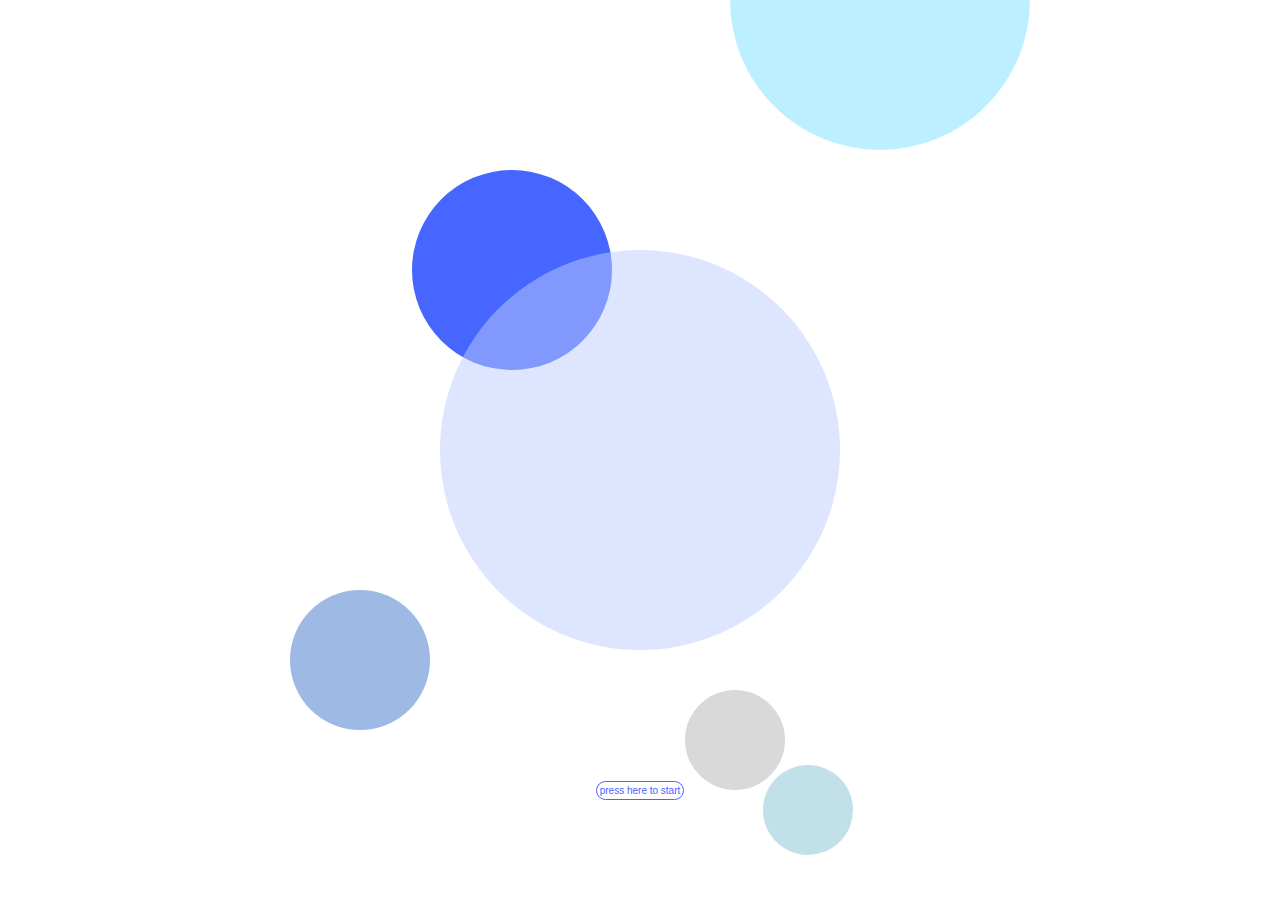
<file: index.html>
<!DOCTYPE html>
<html lang="en">
<head>
<meta charset="UTF-8">
<meta name="viewport" content="width=device-width, initial-scale=1.0">
<title>Space Chat</title>
<link rel="stylesheet" href="styles.css">
</head>
<body>

<div class="background">
    <div class="circle winterblue"></div>
    <div class="circle summermuteblue"></div>
    <div class="circle grey"></div>
    <div class="circle autumnmuteblue"></div>
    <div class="circle springlightblue"></div>
    <div class="circle summerlightblue" onclick="redirectToLogin()"></div> <!-- 수정된 부분 -->
    <div class="title" id="title"> </div>
    <p onclick="redirectToLogin()">press here to start</p> <!-- 수정된 부분 -->
</div>

<script>
document.addEventListener('DOMContentLoaded', function() {
    // Circles appear one by one
    var circles = document.querySelectorAll('.circle');
    circles.forEach(function(circle, index) {
        setTimeout(function() {
            if (circle.classList.contains('summerlightblue')) {
                // If it's the summerlightblue circle, show the text after it appears
                showText();
            }
            circle.style.opacity = '1';
        }, index * 150); // Adjust the timing as needed
    });

    // Function to show the text gradually
    function showText() {
        var text = "Space Chat";
        var title = document.getElementById('title');
        var delay = 40; // Adjust the delay between each character
        var index = 0;
        var intervalId = setInterval(function() {
            title.textContent += text[index];
            index++;
            if (index === text.length) {
                clearInterval(intervalId); // Stop the interval when all characters are shown
            }
        }, delay);
    }
});

// Function to redirect to login.html
function redirectToLogin() {
    window.location.href = "login.html";
}
</script>
</body>
</html>
</file>
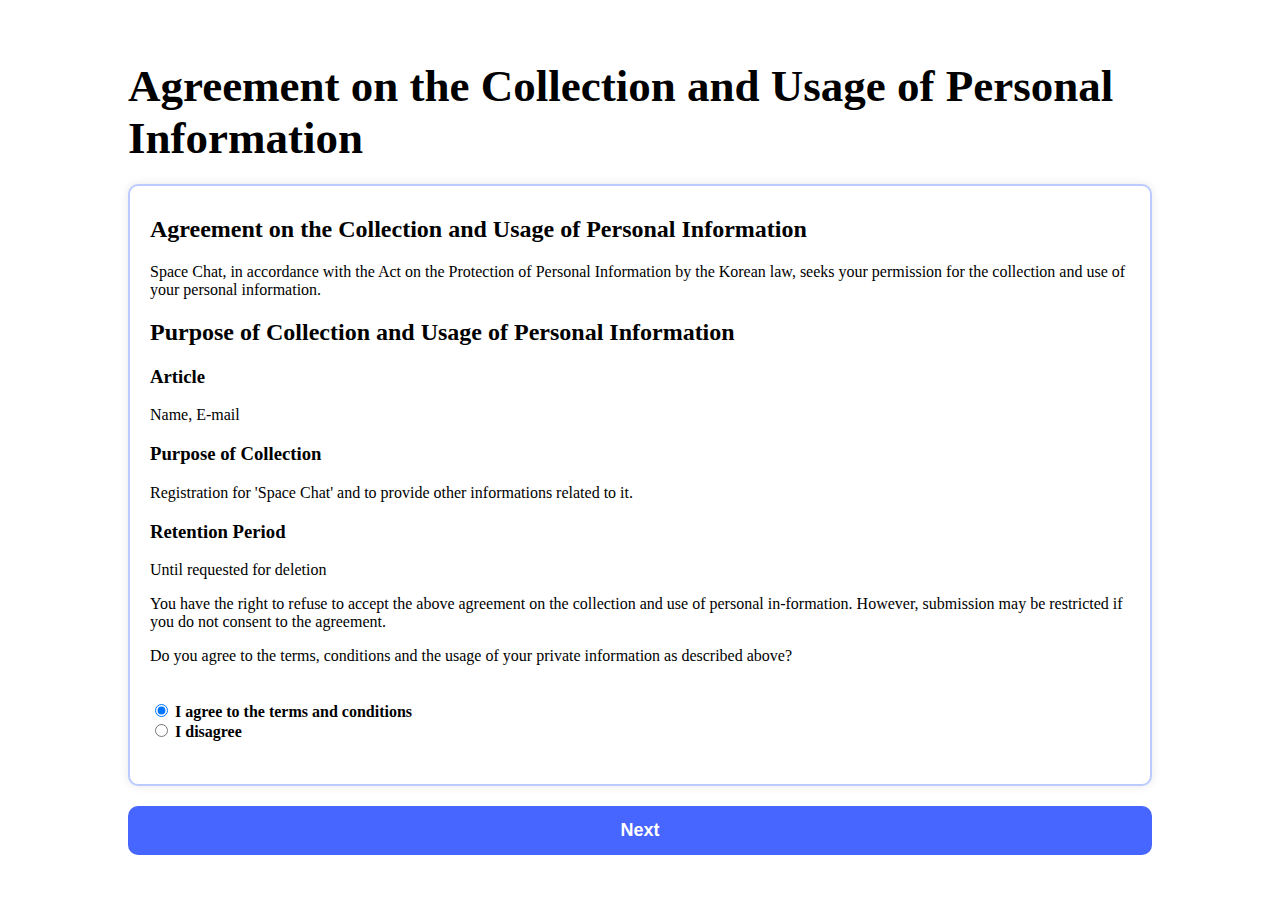
<file: agreement.html>
<!DOCTYPE html>
<html lang="en">
<head>
    <meta charset="UTF-8">
    <meta name="viewport" content="width=device-width, initial-scale=1.0">
    <title>Consent Form</title>
    <link rel="stylesheet" href="agreement.css">
</head>
<body>
    
    <div class="container">
        <h1>Agreement on the Collection and Usage of Personal Information</h1>
        <div class="consent-box" id="consentBox">
            <div class="consent-text">
                <h2>Agreement on the Collection and Usage of Personal Information</h2>
                <p>Space Chat, in accordance with the Act on the Protection of Personal Information by the Korean law, seeks your permission for the collection and use of your personal information.</p>
                <h2>Purpose of Collection and Usage of Personal Information</h2>
                <h3>Article</h3>
                <p>Name, E-mail</p>
                <h3>Purpose of Collection</h3>
                <p>Registration for 'Space Chat' and to provide other informations related to it.</p>
                <h3>Retention Period</h3>
                <p>Until requested for deletion</p>

                <p>You have the right to refuse to accept the above agreement on the collection and use of personal in-formation. However, submission may be restricted if you do not consent to the agreement.</p>
                <p>Do you agree to the terms, conditions and the usage of your private information as described above?</p>
            </div>
            <div class="consent-radio" id="radioDiv">
                <input type="radio" id="agree" name="consent" value="agree" checked>
                <label for="agree">I agree to the terms and conditions</label>
                <br>
                <input type="radio" id="disagree" name="consent" value="disagree">
                <label for="disagree">I disagree</label>
            </div>
            
        </div>
        <button class="next-button" id="nextButton">Next</button>
    </div>

    

    <script src="agreement.js"></script>
</body>
</html>
</file>
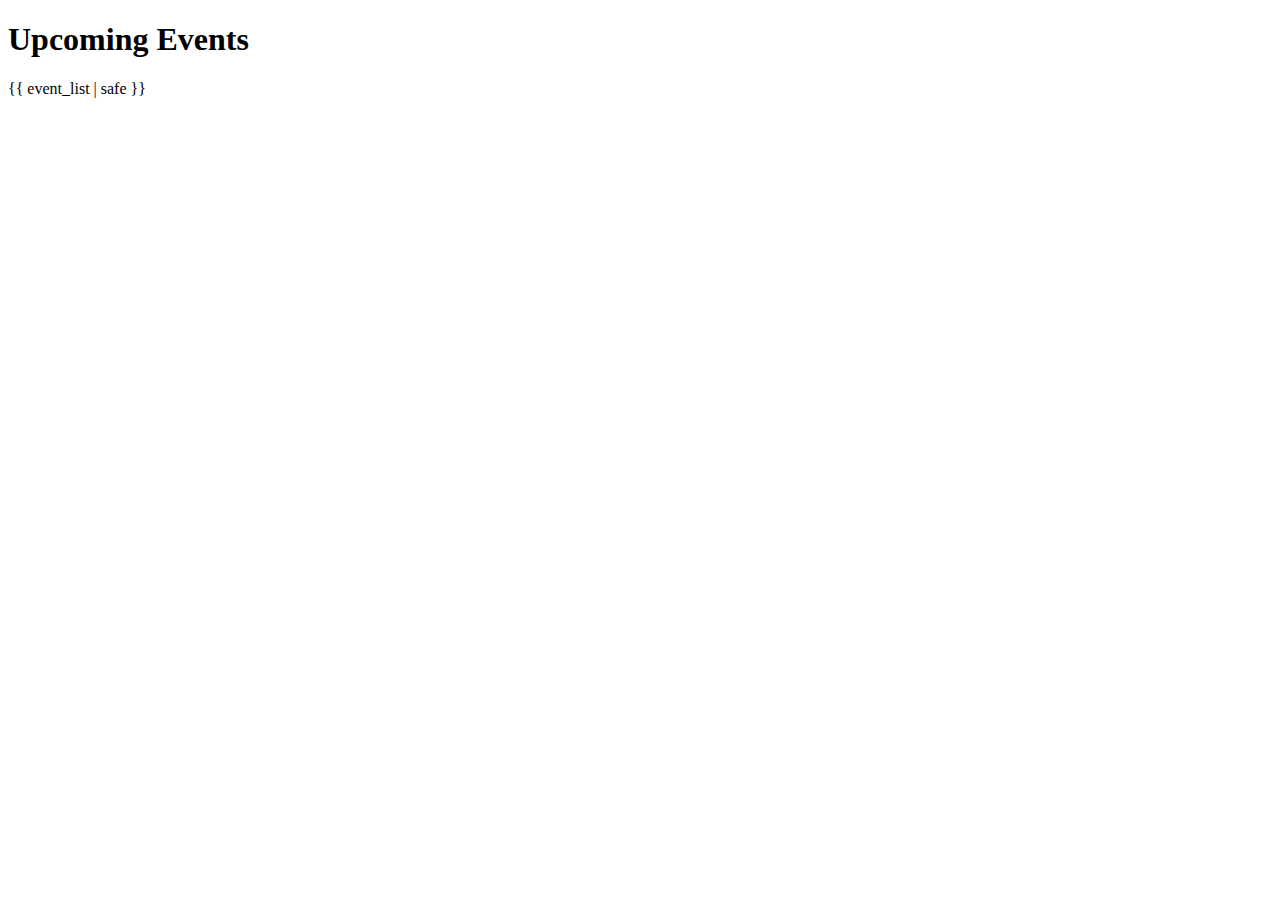
<file: calendar.html>
<!DOCTYPE html>
<html lang="en">
<head>
    <meta charset="UTF-8">
    <meta name="viewport" content="width=device-width, initial-scale=1.0">
    <title>Upcoming Events</title>
</head>
<body>
    <h1>Upcoming Events</h1>
    <div>
        {{ event_list | safe }}
    </div>
</body>
</html>
</file>
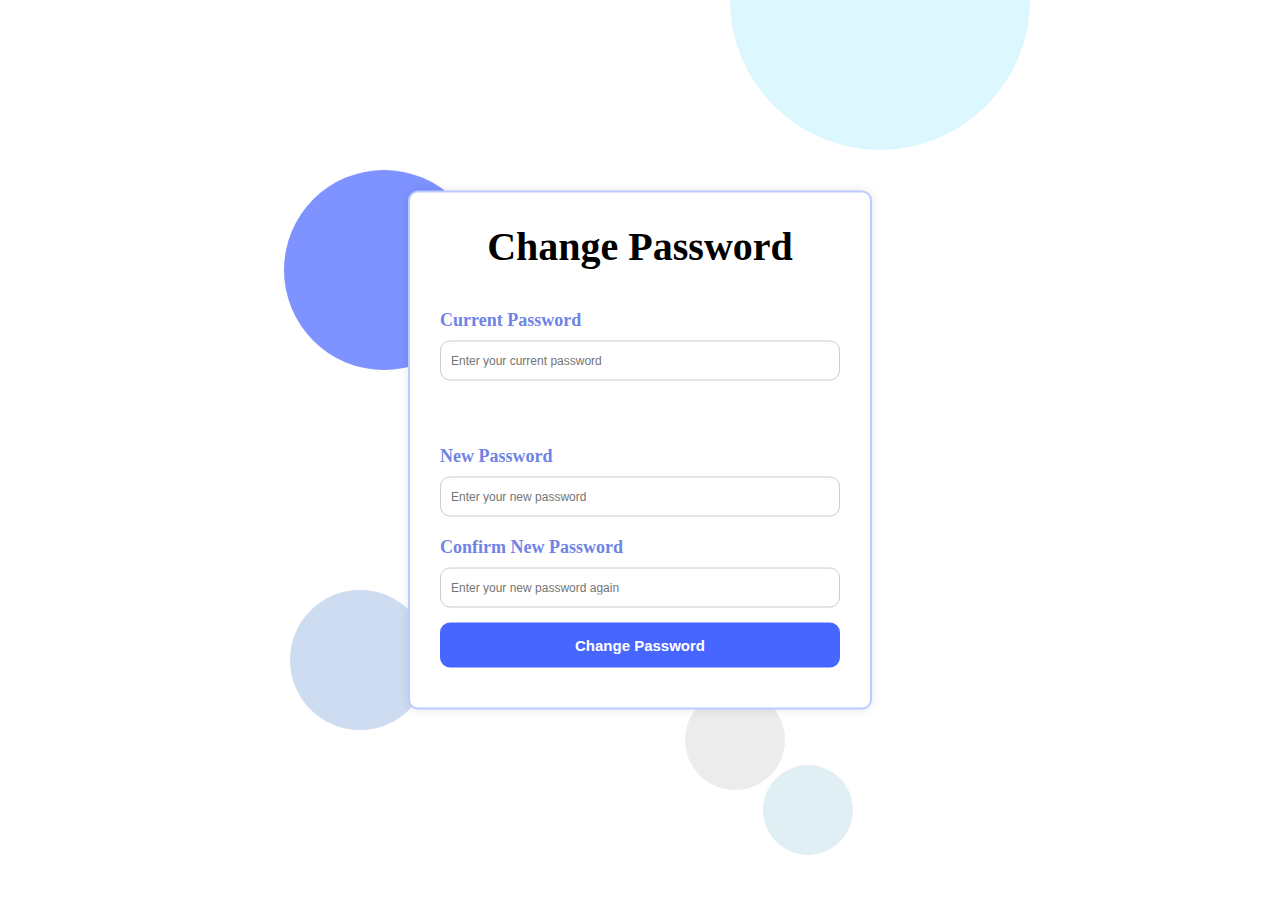
<file: change_password.html>
<!DOCTYPE html>
<html lang="en">
<head>
    <meta charset="UTF-8">
    <meta name="viewport" content="width=device-width, initial-scale=1.0">
    <title>Change Password</title>
    <link rel="stylesheet" href="change_password.css">
</head>
<body>
    <div class="container">
        <h1>Change Password</h1>
        <form id="change-password-form">
            <label for="current-password">Current Password</label>
            <input type="password" placeholder="Enter your current password" id="current-password" required>
            <label for="new-password">New Password</label>
            <input type="password" placeholder="Enter your new password" id="new-password" required>
            <span class="error-message" id="password-length-error"></span>
            <span class="error-message" id="password-criteria-error"></span>
            <label for="confirm-password">Confirm New Password</label>
            <input type="password" placeholder="Enter your new password again" id="confirm-password" required>
            <span class="error-message" id="password-match-error"></span>
            <button type="submit">Change Password</button>
        </form>
    </div>
    <div class="background">
        <div class="circle winterblue"></div>
        <div class="circle summerlightblue"></div>
        <div class="circle springlightblue"></div>
        <div class="circle autumnmuteblue"></div>
        <div class="circle summermuteblue"></div>
        <div class="circle grey"></div>
    </div>

    <script src="change_password.js"></script>
</body>
</html>
</file>
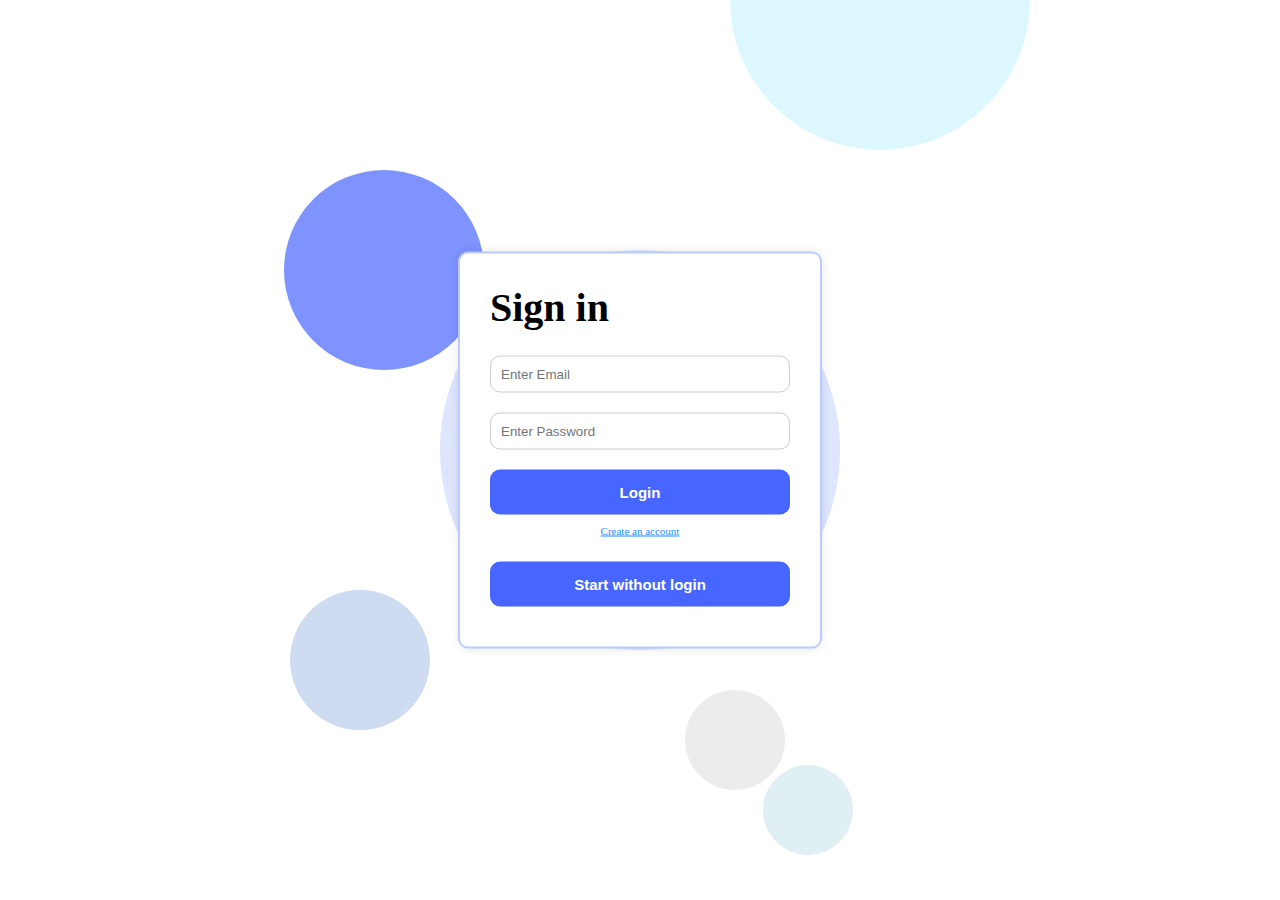
<file: login.html>
<!DOCTYPE html>
<html lang="en">
<head>
    <meta charset="UTF-8">
    <meta name="viewport" content="width=device-width, initial-scale=1.0">
    <title>Login</title>
    <link rel="stylesheet" href="login.css">
</head>
<body>
    <div class="login-container">
        <h2>Sign in</h2>
        <form id="loginForm" action="{{ url_for('server_login') }}" method="get">
            <input type="text" placeholder="Enter Email" name="email" required>
            <input type="password" placeholder="Enter Password" name="password" required>
            <button type="submit">Login</button>
            <a href="agreement.html">Create an account</a>
            <button id="startWithoutLoginBtn" type="button">Start without login</button> <!-- 추가된 버튼 -->
        </form>
    </div>
    <div class="background">
        <div class="circle winterblue"></div>
        <div class="circle summerlightblue"></div>
        <div class="circle springlightblue"></div>
        <div class="circle autumnmuteblue"></div>
        <div class="circle summermuteblue"></div>
        <div class="circle grey"></div>
    </div>
    <script src="login.js"></script>
</body>
</html>
</file>
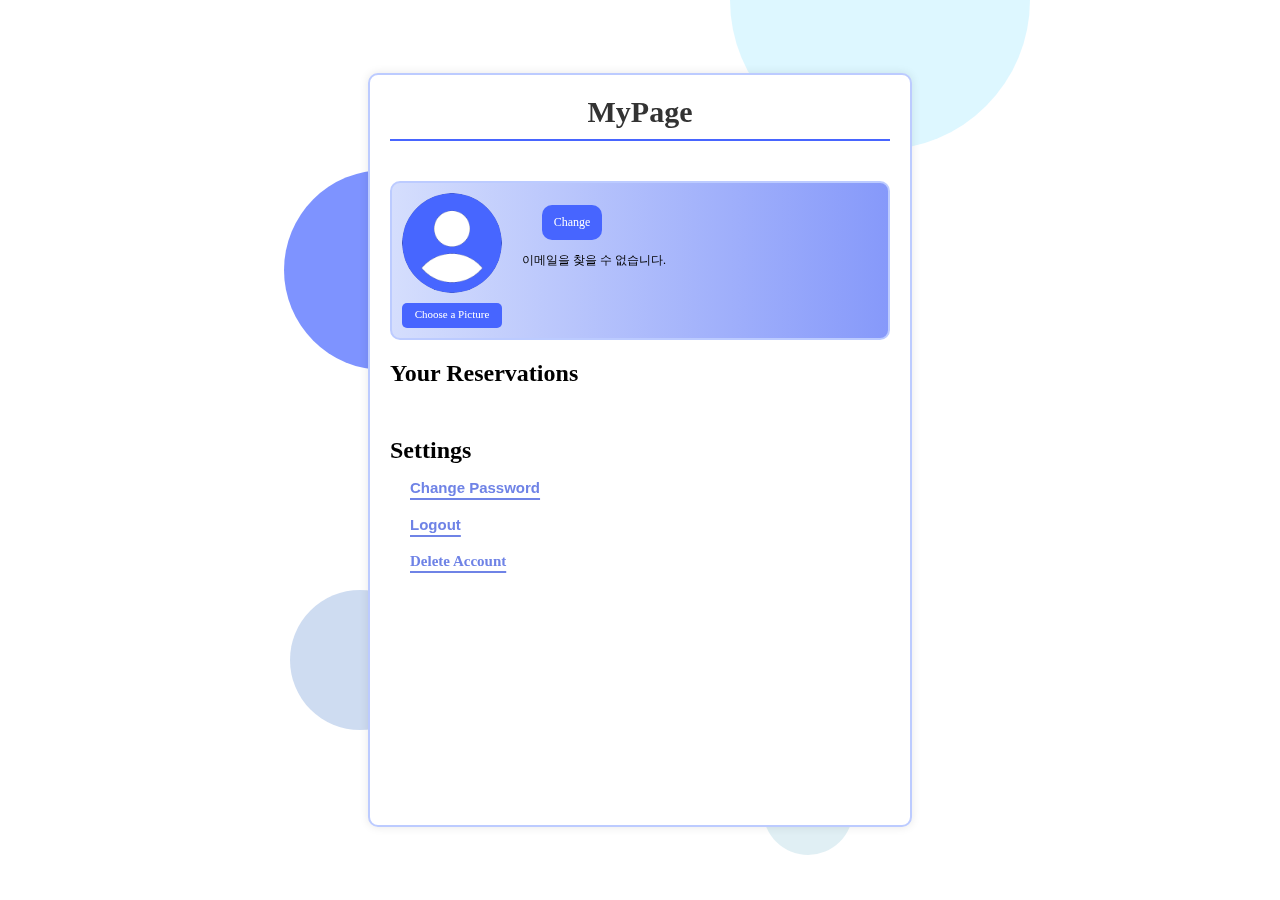
<file: mypage.html>
<!DOCTYPE html>
<html lang="en">
<head>
    <meta charset="UTF-8">
    <meta name="viewport" content="width=device-width, initial-scale=1.0">
    <title>My Page</title>
    <link rel="stylesheet" href="mypage.css">
</head>

<body>
    
    <div class="container">
        <h1>MyPage</h1>
        <section class="profile">
            <div class="profile-content">
                <div class="profile-pic" id="profile-pic">
                    <!-- Default profile picture -->
                    <img src="profile-icon.png" alt="Profile Picture">
                </div>
                <div class="profile-info">
                    <div id="username-container">
                        <span id="username"></span>
                        <input type="text" id="new-username" style="display:none;">
                        <label class="btn" id="change-username-btn">Change</label>
                        
                    </div>
                    <span id="username-error" style="color: red; display: none;">Username must be at least 2 letters long.</span>
                    <p id="email">user@example.com</p>
                </div>
            </div>
            <!-- File input button -->
            <div class="file-input">
                <label for="profile-upload" class="btn">Choose a Picture</label>
                <input type="file" id="profile-upload" accept="image/*" style="display: none;">
                <span id="selected-file-name"></span>
            </div>
        </section>
        <section class="reservations" id="reservation-section">
            <h2>Your Reservations</h2>
            <div class="reservation">
                
            </div>
        </section>
        <section class="settings">
            <h2>Settings</h2>
            <button id="change-password-btn" class="btn" onclick="openChangePasswordPage()">Change Password</button>
            <button id="logout" class="btn">Logout</button>
            <a href="#" id="delete-account-link" class="delete-account-link">Delete Account</a>
        </section>

    </div>

    <div class="background">
        <div class="circle winterblue"></div>
        <div class="circle summerlightblue"></div>
        <div class="circle springlightblue"></div>
        <div class="circle autumnmuteblue"></div>
        <div class="circle summermuteblue"></div>
        <div class="circle grey"></div>
    </div>

    <script src="mypage.js"></script>
</body>
</html>
</file>
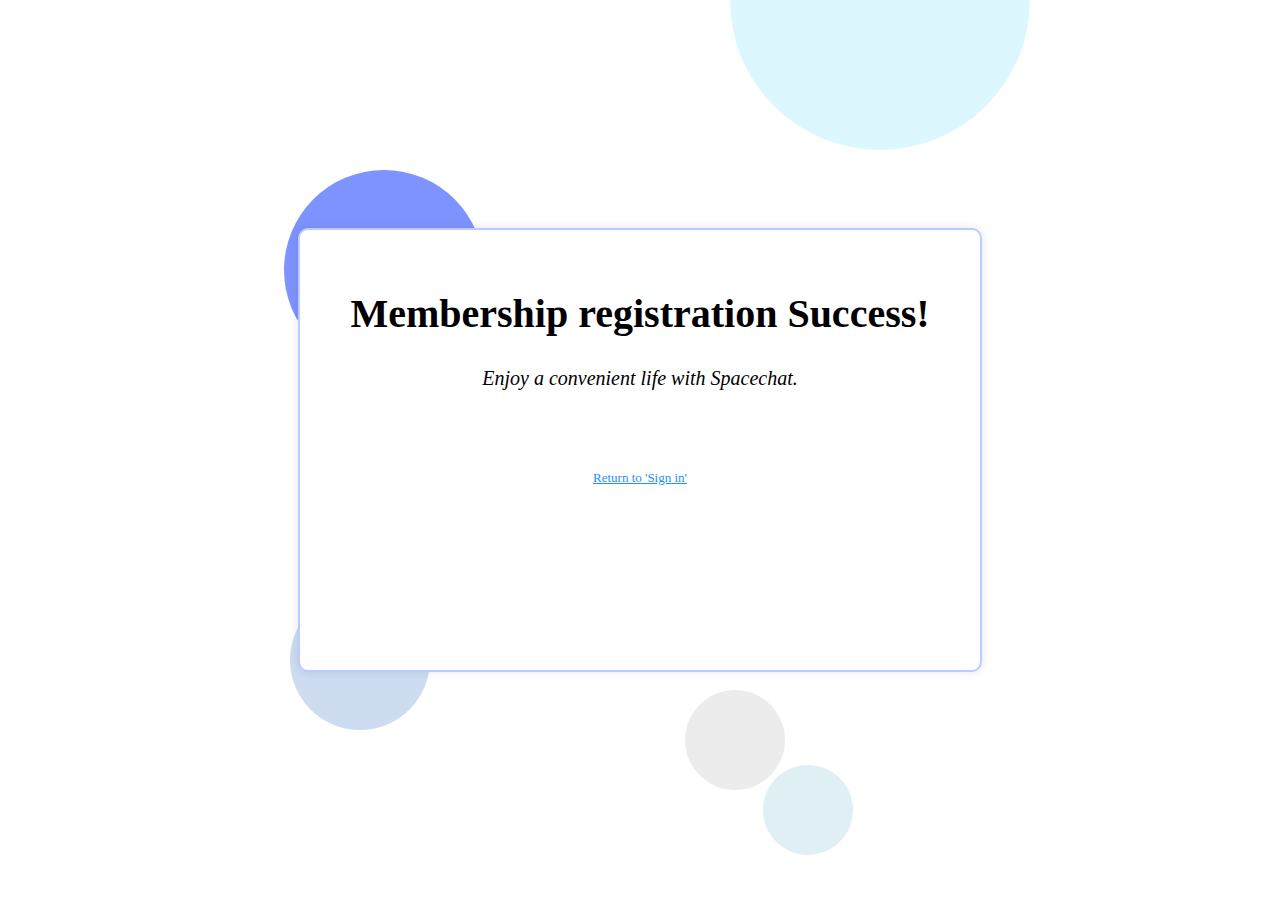
<file: signup_success.html>
<!DOCTYPE html>
<html lang="en">
<head>
    <meta charset="UTF-8">
    <meta name="viewport" content="width=device-width, initial-scale=1.0">
    <title>Sign Up Success</title>
    <link rel="stylesheet" href="signup_success.css">
</head>
<body>
    <div class="message">
        <h1>Membership registration Success!</h1>
        <p>Enjoy a convenient life with Spacechat.</p>
        <!-- 수정된 링크 경로 -->
        <a href="login.html" class="login">Return to 'Sign in'</a>
    </div>
    <div class="background">
        <div class="circle winterblue"></div>
        <div class="circle summerlightblue"></div>
        <div class="circle springlightblue"></div>
        <div class="circle autumnmuteblue"></div>
        <div class="circle summermuteblue"></div>
        <div class="circle grey"></div>
    </div>
</body>
</html>
</file>
<file: styles.css>
body, html {
    height: 100%;
    width: 100%;
    margin: 0;
    font-family: 'Righteous', 'Cascadia Code SemiBold', 'Jaro', 'Poetsen One' sans-serif;
    display: flex;
    justify-content: center;
    align-items: center;
    background-color: white;
    box-sizing: border-box;
    overflow: hidden;
}


.background {
    position: relative;
    width: 100%;
    height: 100%;
    display: flex;
    justify-content: center;
    align-items: center;
    cursor: pointer;
    box-sizing: border-box;
    flex-shrink: 0;
}

.circle {
    position: relative;
    border-radius: 50%;
    transition: opacity 0.5s ease-in-out; /* Smooth transition */
    opacity: 0; /* Initially invisible */
}
.visible {
    opacity: 1; /* Make visible */
}



.winterblue {
    position: absolute;
    background-color: #4765FF;
    width: 200px;
    height: 200px;
    top: 30%;
    left: 40%;
    transform: translate(-50%, -50%);
}

.springlightblue {
    position: absolute;
    background-color: #BCEFFF;
    opacity: 0.5;
    width: 300px;
    height: 300px;
    top: 0%;
    left: 50%;
    transform: translate(30%, -50%);
}

.summerlightblue {
    position: absolute;
    background-color:  #BCCBFF;
    opacity: 0.5;
    justify-content: center;
    width: 400px;
    height: 400px;
    top: 50%;
    left: 50%;
    transform: translate(-50%, -50%);
}

.autumnmuteblue {
    position: absolute;
    background-color: #9EB9E3;
    width: 140px;
    height: 140px;
    opacity: 0.5;
    right: 50%;
    transform: translate(-150%, 150%);
}
.summermuteblue{
    background-color: #C1E0EA;
    width: 90px;
    height: 90px;
    opacity: 0.5;
    bottom: -30%;
    left: 10%;
    transform: translate(100%, 100%);
}
.grey{
    background-color: #D9D9D9;
    width: 100px;
    height: 100px;
    opacity: 0.5;
    top: 10%;
    transform: translate(50%, 200%);

}

.title {
    position: absolute;
    font-size: 65px;
    top: 50%;
    left: 50%;
    transform: translate(-50%, -50%);
    color: black;
    text-align: center;
    font-weight: bold;
}
p{
    font-family: 'Righteous', 'Cascadia Code SemiBold', sans-serif;
    color: #4765FF;
    text-align: center;
    white-space: nowrap;
    font-size: 10px;
    position: absolute;
    bottom: 10%;
    border: 1px solid #4765FF;
    border-radius: 20px;
    padding: 3px;
    cursor: pointer;
}

@keyframes move {
    0%, 100% {
        transform: translate(0, 0);
    }
    50% {
        transform: translate(20px, 20px);
    }
}

/* 미디어 쿼리 추가 */
@media only screen and (max-width: 600px) {
    .winterblue {
        width: 150px;
        height: 150px;
    }
    
    .springlightblue {
        width: 200px;
        height: 200px;
    }
    
    .summerlightblue {
        width: 250px;
        height: 250px;
    }
    
    .autumnmuteblue {
        width: 100px;
        height: 100px;
    }
    
    .summermuteblue {
        width: 70px;
        height: 70px;
    }
    
    .grey {
        width: 70px;
        height: 70px;
    }
    
    .title {
        font-size: 40px;
    }
    
    p {
        font-size: 8px;
    }
}
</file>
<file: agreement.css>
body, html {
    height: 100%;
    width: 100%;
    margin: 0;
    font-family: 'Righteous', 'Cascadia Code SemiBold', 'Jaro', 'Poetsen One', 'Arial' sans-serif;
    display: flex;
    justify-content: center;
    align-items: center;
    overflow: hidden;
    
}
.container {
    width: 80%;
    height: 90%;
    display: flex;
    flex-direction: column;
    position: relative;
    margin: auto;
    z-index: 1;
}

.consent-box {
    text-align: left;
    padding: 20px;
    padding-top: 10px;
    background: white;
    border: 2px solid #BCCBFF;
    box-shadow: 0 0 10px 0 rgba(0,0,0,0.1);
    border-radius: 10px;
    height: 100%;
    overflow: auto;
}
h1{
    margin-top: 15px;
    margin-bottom: 20px;
    font-size: 45px;
    font-weight: bold;
}
.consent-text {
    flex: 1; /* 변경 */
    overflow-y: auto;
}
.consent-radio {
    margin-top: 20px;
    border-radius: 10px;
    overflow-y: auto;
    margin-bottom: 20px;
    font-weight: bold;
}
.next-button {
    margin-top: 20px;
    background-color: #4765FF;
    color: white;
    padding: 14px 20px;
    border: none;
    cursor: pointer;
    width: 100%;
    border-radius: 10px;
    font-size: 18px;
    font-weight: bold;
}
.next-button:hover {
    background-color: #132daf;
}

/*배경의 원 설정*/
.background {
    position: fixed;
    width: 100%;
    height: 100%;
    display: flex;
    justify-content: center;
    align-items: center;
    box-sizing: border-box;
    flex-shrink: 0;
    z-index: -1;
    top: 0;
    left: 0;
    
}

.circle {
    position: relative;
    border-radius: 50%;
    opacity: 0.7;
}

.winterblue {
    position: absolute;
    background-color: #4765FF;
    width: 200px;
    height: 200px;
    top: 30%;
    left: 30%;
    opacity: 0.5;
    transform: translate(-50%, -50%);
}

.springlightblue {
    position: absolute;
    background-color: #BCEFFF;
    opacity: 0.5;
    width: 300px;
    height: 300px;
    top: 0%;
    left: 50%;
    transform: translate(30%, -50%);
}

.summerlightblue {
    position: absolute;
    background-color:  #BCCBFF;
    opacity: 0.5;
    justify-content: center;
    width: 400px;
    height: 400px;
    top: 50%;
    left: 50%;
    transform: translate(-50%, -50%);
}

.autumnmuteblue {
    position: absolute;
    background-color: #9EB9E3;
    width: 140px;
    height: 140px;
    opacity: 0.5;
    right: 50%;
    transform: translate(-150%, 150%);
}
.summermuteblue{
    background-color: #C1E0EA;
    width: 90px;
    height: 90px;
    opacity: 0.5;
    bottom: -30%;
    left: 10%;
    transform: translate(100%, 100%);
}
.grey{
    background-color: #D9D9D9;
    width: 100px;
    height: 100px;
    opacity: 0.5;
    top: 10%;
    transform: translate(50%, 200%);
}
@media only screen and (max-width: 600px) {
    .container {
        width: 80%; /* 모바일 화면에 맞게 너비 조정 */
        height: 90%;

    }

    .consent-box {
        padding: 10px; /* 모바일에 맞게 패딩 조정 */
    }

    h1{
        font-size: 24px;
    }
    .consent-text h2{
        font-size: 17px;
    }
    .consent-text h3{
        font-size: 15px;
    }
    .consent-text p{
        font-size: 12px;
    }

    .consent-radio{
        font-size: 14px;
        font-weight: bold;
    }

    .next-button {
        font-size: 16px; /* 모바일에 맞게 폰트 크기 조정 */
    }
    .winterblue {
        width: 150px;
        height: 150px;
    }
    
    .springlightblue {
        width: 200px;
        height: 200px;
    }
    
    .summerlightblue {
        width: 250px;
        height: 250px;
    }
    
    .autumnmuteblue {
        width: 100px;
        height: 100px;
    }
    
    .summermuteblue {
        width: 70px;
        height: 70px;
    }
    
    .grey {
        width: 70px;
        height: 70px;
    }
}
</file>
<file: change_password.css>
body, html {
    height: 100%;
    width: 100%;
    margin: 0;
    font-family: 'Righteous', 'Cascadia Code SemiBold', 'Jaro', 'Poetsen One', 'Arial' sans-serif;
    display: flex;
    justify-content: center;
    align-items: center;
    overflow: hidden;
}

.container {
    position: absolute;
    top: 50%;
    left: 50%;
    transform: translate(-50%, -50%);
    text-align: center;
    box-shadow: 0 0 10px 0 rgba(0,0,0,0.1);
    padding: 30px;
    width: 50%;
    background: white;
    border: 2px solid #BCCBFF;
    max-width: 400px; /* Added max-width */
    border-radius: 10px;
    /*max-height: 80%;*/
}

h1 {
    text-align: center;
    font-weight: bold;
    color: black;   
    font-size: 40px;
    margin-top: 0;
    margin-bottom: 40px;
}

label {
    display: block;
    margin-bottom: 0px;
    text-align: left;
}

input[type="password"] {
    width: calc(100%); /* full width minus padding and border */
    padding: 15px;
    margin: 10px 0;
    display: inline-block;
    border: 1px solid #ccc;
    box-sizing: border-box;
    border-radius: 10px;
    margin-bottom: 5px;
    padding: 10px;
    font-size: 12px;
    height: 40px;
}

input[type="password"]:focus {
    border: solid 2px #4765FF;
    outline: none;
}
#current-password{
    margin-bottom: 50px !important;
}
label{
    color: #6f83e6;
    font-weight: bold;
    font-size: 18px;
    margin-top: 15px;
}
button {
    background-color:#4765FF;
    color: white;
    font-size: 15px;
    padding: 14px 20px;
    margin: 10px 0;
    border: none;
    cursor: pointer;
    width: 100%;
    font-weight: bold;
    border-radius: 10px;
}

button:hover {
    background-color: #132daf;
}

.error-message {
    color: red;
    font-size: 10px;
    margin-top: 5px;
}


/*배경 원*/
/*배경의 원 설정*/
.background {
    position: relative;
    width: 100%;
    height: 100%;
    display: flex;
    justify-content: center;
    align-items: center;
    cursor: pointer;
    box-sizing: border-box;
    flex-shrink: 0;
    z-index: -1;
    
}

.circle {
    position: relative;
    border-radius: 50%;
    opacity: 0.7;
}

.winterblue {
    position: absolute;
    background-color: #4765FF;
    width: 200px;
    height: 200px;
    top: 30%;
    left: 30%;
    transform: translate(-50%, -50%);
}

.springlightblue {
    position: absolute;
    background-color: #BCEFFF;
    opacity: 0.5;
    width: 300px;
    height: 300px;
    top: 0%;
    left: 50%;
    transform: translate(30%, -50%);
}

.summerlightblue {
    position: absolute;
    background-color:  #BCCBFF;
    opacity: 0.5;
    justify-content: center;
    width: 400px;
    height: 400px;
    top: 50%;
    left: 50%;
    transform: translate(-50%, -50%);
}

.autumnmuteblue {
    position: absolute;
    background-color: #9EB9E3;
    width: 140px;
    height: 140px;
    opacity: 0.5;
    right: 50%;
    transform: translate(-150%, 150%);
}
.summermuteblue{
    background-color: #C1E0EA;
    width: 90px;
    height: 90px;
    opacity: 0.5;
    bottom: -30%;
    left: 10%;
    transform: translate(100%, 100%);
}
.grey{
    background-color: #D9D9D9;
    width: 100px;
    height: 100px;
    opacity: 0.5;
    top: 10%;
    transform: translate(50%, 200%);
}


/* Media Queries for Mobile Devices */
@media only screen and (max-width: 600px) {
    .container {
        width: 70%;
    }
    input[type="text"],
    input[type="password"],
    button {
        width: calc(100%); /* Adjusted width */
        font-size: 10px; /* Decreased font size */
        display: flex; /* Flexbox 사용 */
        justify-content: center; /* 수평 가운데 정렬 */
        align-items: center; /* 수직 가운데 정렬 */
        height: 40px; /* 부모 요소의 높이만큼 요소 확장 */
        font-size: 12px; /* Decreased font size */
        padding: 10px 20px; /* Decreased padding */
    }
    #current-password{
        margin-bottom: 15px;
    }
    button{
        font-size: 14px;
        height: 40px;
    }

    .h1 {
        font-size: 30px; /* Decreased font size */
        font-weight: bold;
    }


}
</file>
<file: login.css>
body, html {
    height: 100%;
    width: 100%;
    margin: 0;
    font-family: 'Righteous', 'Cascadia Code SemiBold', 'Jaro', 'Poetsen One', 'Arial' sans-serif;
    display: flex;
    justify-content: center;
    align-items: center;
    overflow: hidden;
}
.login-container {
    position: absolute;
    top: 50%;
    left: 50%;
    transform: translate(-50%, -50%);
    text-align: center;
    box-shadow: 0 0 10px 0 rgba(0,0,0,0.1);
    padding: 30px;
    width: 300px;
    background: white;
    border: 2px solid #BCCBFF;
    max-width: 300px; /* Added max-width */
    border-radius: 10px;
}
.login-container h2{
    text-align: left;
    font-weight: bold;
    color: black;
    font-weight: bold;
    font-size: 40px;
    margin-top: 0;
    margin-bottom: 15px;
}
input[type="text"], input[type="password"] {
    width: calc(100%); /* full width minus padding and border */
    padding: 10px;
    margin: 10px 0;
    display: inline-block;
    border: 1px solid #ccc;
    box-sizing: border-box;
    border-radius: 10px;
}
button {
    background-color:#4765FF;
    color: white;
    font-size: 15px;
    padding: 14px 20px;
    margin: 10px 0;
    border: none;
    cursor: pointer;
    width: 100%;
    font-weight: bold;
    border-radius: 10px;
}
button:hover {
    background-color: #132daf;
}
a {
    display: flex;
    justify-content: center;
    margin-top: 0;
    margin-bottom: 15px;
    color: dodgerblue;
    font-size: 11px;
    text-align: center;
    align-items: center;
    height: 100%;
    display: block;
}
a span {
    width: 100%; /* 가로 가운데 정렬을 위해 너비를 100%로 설정 */
}

/*배경의 원 설정*/
.background {
    position: relative;
    width: 100%;
    height: 100%;
    display: flex;
    justify-content: center;
    align-items: center;
    cursor: pointer;
    box-sizing: border-box;
    flex-shrink: 0;
    z-index: -1;
    
}

.circle {
    position: relative;
    border-radius: 50%;
    opacity: 0.7;
}

.winterblue {
    position: absolute;
    background-color: #4765FF;
    width: 200px;
    height: 200px;
    top: 30%;
    left: 30%;
    transform: translate(-50%, -50%);
}

.springlightblue {
    position: absolute;
    background-color: #BCEFFF;
    opacity: 0.5;
    width: 300px;
    height: 300px;
    top: 0%;
    left: 50%;
    transform: translate(30%, -50%);
}

.summerlightblue {
    position: absolute;
    background-color:  #BCCBFF;
    opacity: 0.5;
    justify-content: center;
    width: 400px;
    height: 400px;
    top: 50%;
    left: 50%;
    transform: translate(-50%, -50%);
}

.autumnmuteblue {
    position: absolute;
    background-color: #9EB9E3;
    width: 140px;
    height: 140px;
    opacity: 0.5;
    right: 50%;
    transform: translate(-150%, 150%);
}
.summermuteblue{
    background-color: #C1E0EA;
    width: 90px;
    height: 90px;
    opacity: 0.5;
    bottom: -30%;
    left: 10%;
    transform: translate(100%, 100%);
}
.grey{
    background-color: #D9D9D9;
    width: 100px;
    height: 100px;
    opacity: 0.5;
    top: 10%;
    transform: translate(50%, 200%);
}

/* Media Queries for Mobile Devices */
@media only screen and (max-width: 600px) {
    .login-container {
        width: 70%;
    }
    input[type="text"],
    input[type="password"],
    button,
    a {
        width: calc(100%); /* Adjusted width */
        font-size: 10px; /* Decreased font size */
        display: flex; /* Flexbox 사용 */
        justify-content: center; /* 수평 가운데 정렬 */
        align-items: center; /* 수직 가운데 정렬 */
        height: 100%; /* 부모 요소의 높이만큼 요소 확장 */
    }

    .login-container h2 {
        font-size: 30px; /* Decreased font size */
        font-weight: bold;
    }

    button {
        font-size: 12px; /* Decreased font size */
        padding: 10px 20px; /* Decreased padding */
    }

    a span {
        width: 100%; /* 스팬 요소의 너비를 100%로 유지 */
    }

    .winterblue {
        width: 150px;
        height: 150px;
    }
    
    .springlightblue {
        width: 200px;
        height: 200px;
    }
    
    .summerlightblue {
        width: 250px;
        height: 250px;
    }
    
    .autumnmuteblue {
        width: 100px;
        height: 100px;
    }
    
    .summermuteblue {
        width: 70px;
        height: 70px;
    }
    
    .grey {
        width: 70px;
        height: 70px;
    }
    
    .title {
        font-size: 40px;
    }
    
    p {
        font-size: 8px;
    }

}
</file>
<file: mypage.css>
body, html {
    height: 100%;
    width: 100%;
    margin: 0;
    font-family: 'Righteous', 'Cascadia Code SemiBold', 'Jaro', 'Poetsen One', 'Arial' sans-serif;
    display: flex;
    justify-content: center;
    align-items: center;
    overflow: hidden;
}

.container {
    width: 500px;
    height: 90%;
    display: flex;
    flex-direction: column;
    position: relative;
    margin: auto;
    z-index: 1;
    text-align: left;
    padding: 20px;
    padding-top: 10px;
    background: white;
    border: 2px solid #BCCBFF;
    box-shadow: 0 0 10px 0 rgba(0,0,0,0.1);
    border-radius: 10px;
    height: 80%;
    overflow: auto;
}

h1 {
    font-size: 30px; /* Adjust font size */
    color: #333; /* Change color if needed */
    font-weight: bold; /* Make it bold */
    text-align: center;
    margin-bottom: 40px;
    margin-top: 0; /* Remove default margin */
    padding-top: 10px;
    display: inline-block;
    padding-bottom: 10px;
    border-bottom: 2px solid #4765FF;
}
.profile{
    border: 2px solid #BCCBFF;
    padding: 10px;
    border-radius: 10px;
    background: linear-gradient(to right,#d5defd, #8699fa);
}

/* Additional styles for profile picture */
.profile-content {
    width: 100%; /* Ensuring the container takes the full width */
    /*max-width: 500px;*/ /* You can adjust the max-width as needed */
    display: flex;
    align-items: center;
    margin-bottom: 0px;
    text-align: center;
}

.profile-pic {
    width: 100px;
    height: 100px;
    border-radius: 50%;
    overflow: hidden;
    margin-right: 20px;
}

.profile-pic img {
    width: 100%;
    height: 100%;
    object-fit: cover;
}

.profile-info {
    text-align: left; /* Keep text aligned to the left */
}

/* Styles for file input button */
.file-input {
    margin-top: 10px; /* Adjust as needed */
    text-align: left; /* Left align the button */
    width: 100%; /* Ensure it takes the full width */
}

/* Additional styles for file input button and selected file name */
#profile-upload {
    display: none; /* Hide the file input button */
}

label.btn {
    padding: 5px 5px;
    color: #fff;
    border: none;
    border-radius: 5px;
    cursor: pointer;
    display: inline-block;
    text-align: left; /* Ensure the button is left-aligned */
    width: 90px;
    height: 15px;
    font-size: 11px;
    text-align: center;
    background-color: #4765FF;
}

label.btn:hover {
    background-color: #0056b3;
}

#selected-file-name {
    display: inline-block;
    margin-left: 10px;
}

/* Adjustments to align profile components vertically */
.profile {
    display: flex;
    flex-direction: column;
    align-items: center;
    text-align: center;
}

#username-container {
    display: flex;
    align-items: left;
    margin-bottom: 5px; /* Add some space below the container */
    width: 100%;
    top: 50%;
}


#change-username-btn {
    margin-left: 0 !important; /* 마진을 제거합니다 */
    margin-top: 0px; /* 위쪽 마진을 제거합니다 */
    width: 50px;
    height: 25px;
    text-align: center;
    background-color: #4765FF;
    color: white;
    font-size: 12px;
    display: flex;
    justify-content: center;
    align-items: center;
    border-radius: 10px;
    top:50%;
}

#change-username-btn:hover{
    background-color: #0056b3;
}
#username{
    margin-right: 20px;
    height: 30px;
    font-size: 25px;
    font-weight: bold;
    letter-spacing: 3px;
    text-decoration: underline;
    text-underline-offset: 7px;
    text-decoration-thickness: 1.5px;
}
#new-username {
    width: 200px;
    height: 30px;
    border: solid 2px #4765FF;
    border-radius: 10px;
    padding-left: 10px;
}
#email{
    font-size: 12px
}

#username-error {
    color: rgb(247, 129, 129);
    display: none;
    margin-top: 5px; /* Add some space above the error message */
    white-space: nowrap; /* Prevent the text from wrapping */
    font-size: 14px;
}

/*settings*/
.settings{
    display: flex;
    flex-direction: column;
    align-items: left;
    border: none;
    background-color: white;
    font-family: 'Righteous', 'Cascadia Code SemiBold', 'Jaro', 'Poetsen One', 'Arial' sans-serif;
}

.settings h2{
    font-size: 24px;
    font-weight: bold;
    margin-bottom: 15px;
}
#change-password-btn, #logout, #delete-account-link{
    color:#6f83e6;
}

#change-password-btn{
    font-size: 15px;
    cursor: pointer;
    text-align: left;
    font-weight: bold;
    background: none;
    padding: 0px;
    border: none;
    margin-left: 20px;
    margin-bottom: 20px;
    text-decoration: underline;
    text-underline-offset: 5px;
    text-decoration-thickness: 1.5px;
}
#logout{
    font-size: 15px;
    font-weight: bold;
    cursor: pointer;
    text-align: left;
    background: none;
    padding: 0px;
    border: none;
    margin-left: 20px;
    margin-bottom: 20px;
    text-decoration: underline;
    text-underline-offset: 5px;
    text-decoration-thickness: 1.5px;
}
#delete-account-link{
    font-size: 15px;
    cursor: pointer;
    text-align: left;
    background: none;
    font-weight: bold;
    padding: 0px;
    border: none;
    margin-left: 20px;
    margin-bottom: 20px;
    /*color: black;*/
    text-underline-offset: 5px;
    text-decoration-thickness: 1.5px;
}
/*예약*/
.reservations h2{
    font-size: 24px;
    font-weight: bold;
    margin-bottom: 30px;
    color: black;
}
.reservations h3{
    margin-left: 20px;
    margin-bottom: 15px;
    font-weight: bold;
    text-decoration: underline;
    text-underline-offset: 5px;
    text-decoration-thickness: 1.5px;
    color:#6f83e6;
}
.reservations p{
    margin-left: 30px;
    color: #4b4b4b;
    margin-top: 5px;
}



/*배경 원*/
/*배경의 원 설정*/
.background {
    position: fixed;
    width: 100%;
    height: 100%;
    display: flex;
    justify-content: center;
    align-items: center;
    cursor: pointer;
    box-sizing: border-box;
    z-index: -1;
}

.circle {
    position: relative;
    border-radius: 50%;
    opacity: 0.7;
}

.winterblue {
    position: absolute;
    background-color: #4765FF;
    width: 200px;
    height: 200px;
    top: 30%;
    left: 30%;
    transform: translate(-50%, -50%);
}

.springlightblue {
    position: absolute;
    background-color: #BCEFFF;
    opacity: 0.5;
    width: 300px;
    height: 300px;
    top: 0%;
    left: 50%;
    transform: translate(30%, -50%);
}

.summerlightblue {
    position: absolute;
    background-color:  #BCCBFF;
    opacity: 0.5;
    justify-content: center;
    width: 400px;
    height: 400px;
    top: 50%;
    left: 50%;
    transform: translate(-50%, -50%);
}

.autumnmuteblue {
    position: absolute;
    background-color: #9EB9E3;
    width: 140px;
    height: 140px;
    opacity: 0.5;
    right: 50%;
    transform: translate(-150%, 150%);
}
.summermuteblue{
    background-color: #C1E0EA;
    width: 90px;
    height: 90px;
    opacity: 0.5;
    bottom: -30%;
    left: 10%;
    transform: translate(100%, 100%);
}
.grey{
    background-color: #D9D9D9;
    width: 100px;
    height: 100px;
    opacity: 0.5;
    top: 10%;
    transform: translate(50%, 200%);
}
</file>
<file: signup_success.css>
body,html {
    height: 100%;
    width: 100%;
    margin: 0;
    font-family: 'Righteous', 'Cascadia Code SemiBold', 'Jaro', 'Poetsen One', 'Arial' sans-serif;
    display: flex;
    justify-content: center;
    align-items: center;
    overflow: hidden;
}
.message {
    position: absolute;
    top: 50%;
    left: 50%;
    transform: translate(-50%, -50%);
    text-align: center;
    box-shadow: 0 0 10px 0 rgba(0,0,0,0.1);
    padding: 40px;
    width: 60%;
    height: 40%;
    background: white;
    border: 2px solid #BCCBFF;
    max-width: 600px; /* Added max-width */
    border-radius: 10px;
    max-height: 75%;
    overflow: auto;
}
h1{
    font-size: 40px;
    text-align: center;
    color: black;
    font-weight: bold;
    margin-top: 20px;
}
p{
    font-size: 20px;
    margin-top: 30px;
    font-style: italic;
    margin-bottom: 30px;
}
.login {
    justify-content: center;
    margin-top: 30px;
    padding-top: 50px;
    margin-bottom: 15px;
    color: dodgerblue;
    font-size: 13px;
    text-align: center;
    align-items: center;
    display: flex;
}
.btn:hover {
    border-bottom-color: #007bff;
}
/*배경의 원 설정*/
.background {
    position: relative;
    width: 100%;
    height: 100%;
    display: flex;
    justify-content: center;
    align-items: center;
    cursor: pointer;
    box-sizing: border-box;
    flex-shrink: 0;
    z-index: -1;
    
}

.circle {
    position: relative;
    border-radius: 50%;
    opacity: 0.7;
}

.winterblue {
    position: absolute;
    background-color: #4765FF;
    width: 200px;
    height: 200px;
    top: 30%;
    left: 30%;
    transform: translate(-50%, -50%);
}

.springlightblue {
    position: absolute;
    background-color: #BCEFFF;
    opacity: 0.5;
    width: 300px;
    height: 300px;
    top: 0%;
    left: 50%;
    transform: translate(30%, -50%);
}

.summerlightblue {
    position: absolute;
    background-color:  #BCCBFF;
    opacity: 0.5;
    justify-content: center;
    width: 400px;
    height: 400px;
    top: 50%;
    left: 50%;
    transform: translate(-50%, -50%);
}

.autumnmuteblue {
    position: absolute;
    background-color: #9EB9E3;
    width: 140px;
    height: 140px;
    opacity: 0.5;
    right: 50%;
    transform: translate(-150%, 150%);
}
.summermuteblue{
    background-color: #C1E0EA;
    width: 90px;
    height: 90px;
    opacity: 0.5;
    bottom: -30%;
    left: 10%;
    transform: translate(100%, 100%);
}
.grey{
    background-color: #D9D9D9;
    width: 100px;
    height: 100px;
    opacity: 0.5;
    top: 10%;
    transform: translate(50%, 200%);
}

@media screen and (max-width: 600px) {
    .message {
        width: 75%; /* 화면 너비에 따라 조정 가능 */
        height: auto; /* 내용에 맞게 늘어날 수 있도록 설정 */
        padding: 20px; /* 작은 디바이스에서 더 작은 패딩 사용 */
        max-width: 100%; /* 최대 너비 100% */
        max-height: 80%; /* 최대 높이 80% */
    }

    h1 {
        font-size: 28px; /* 제목 크기 줄임 */
    }

    p {
        font-size: 16px; /* 문단 크기 줄임 */
    }

    .login {
        margin-top: 20px; /* 조금 더 위로 이동 */
        font-size: 12px; /* 로그인 텍스트 크기 줄임 */
    }
    .winterblue {
        width: 150px;
        height: 150px;
    }
    
    .springlightblue {
        width: 200px;
        height: 200px;
    }
    
    .summerlightblue {
        width: 250px;
        height: 250px;
    }
    
    .autumnmuteblue {
        width: 100px;
        height: 100px;
    }
    
    .summermuteblue {
        width: 70px;
        height: 70px;
    }
    
    .grey {
        width: 70px;
        height: 70px;
    }
}
</file>
